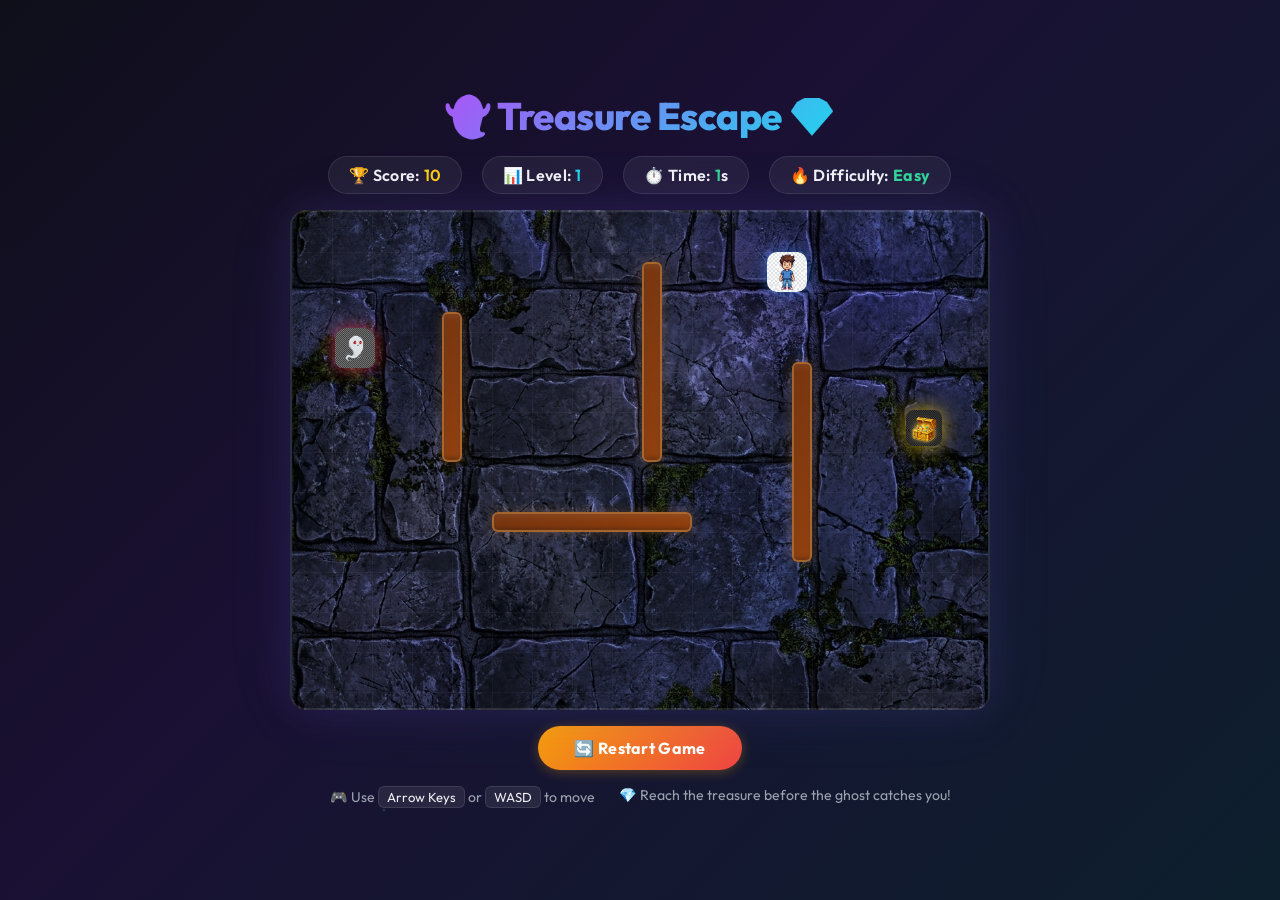
<file: index.html>
<!DOCTYPE html>
<html lang="en">
<head>
  <meta charset="UTF-8">
  <meta name="viewport" content="width=device-width, initial-scale=1.0">
  <meta name="description" content="Treasure Escape - A fun 2D browser game where you guide a boy to the treasure while escaping a ghost!">
  <title>Treasure Escape | 2D Browser Game</title>

  <!-- Google Font for a modern look -->
  <link href="https://fonts.googleapis.com/css2?family=Outfit:wght@400;600;700;800&display=swap" rel="stylesheet">

  <!-- Link to the stylesheet -->
  <link rel="stylesheet" href="style.css">
</head>
<body>

  <!-- ========== MAIN WRAPPER ========== -->
  <div id="game-wrapper">

    <!-- Game Title -->
    <h1 id="game-title">👻 Treasure Escape 💎</h1>

    <!-- HUD: Score, Level, Timer, and Difficulty -->
    <div id="hud">
      <div id="score-display">🏆 Score: <span id="score">0</span></div>
      <div id="level-display">📊 Level: <span id="level">1</span></div>
      <div id="timer-display">⏱️ Time: <span id="timer">0</span>s</div>
      <div id="difficulty-display">🔥 Difficulty: <span id="difficulty">Easy</span></div>
    </div>

    <!-- The Game Canvas Area (2D rectangular map) -->
    <div id="game-area">
      <!-- The boy, ghost, treasure, and walls are created by JavaScript -->

      <!-- Overlay shown on Game Over or Win -->
      <div id="overlay" class="hidden">
        <div id="overlay-content">
          <div id="overlay-emoji"></div>
          <h2 id="status-text"></h2>
          <p id="status-sub"></p>
          <button id="restart-btn" onclick="restartGame()">🔄 Play Again</button>
        </div>
      </div>
    </div>

    <!-- Restart Game Button — always visible, works after Game Over and Win -->
    <button id="restart-game-btn" onclick="restartGame()">🔄 Restart Game</button>

    <!-- Instructions -->
    <div id="instructions">
      <span>🎮 Use <kbd>Arrow Keys</kbd> or <kbd>WASD</kbd> to move</span>
      <span>💎 Reach the treasure before the ghost catches you!</span>
    </div>

  </div>

  <!-- Link to the game logic -->
  <script src="game.js"></script>
</body>
</html>
</file>
<file: style.css>
/* ============================================
   TREASURE ESCAPE — Complete Stylesheet
   A polished, modern look for a 2D browser game.
   ============================================ */

/* ---------- CSS Variables (Design Tokens) ---------- */
:root {
  --bg-dark: #0f0f1a;
  --bg-card: rgba(20, 20, 40, 0.85);
  --accent-purple: #a855f7;
  --accent-cyan: #22d3ee;
  --accent-gold: #facc15;
  --accent-red: #f43f5e;
  --accent-green: #34d399;
  --text-primary: #f0f0f5;
  --text-muted: #9ca3af;
  --glass-bg: rgba(255, 255, 255, 0.06);
  --glass-border: rgba(255, 255, 255, 0.1);
  --game-width: 700px;
  --game-height: 500px;
  --radius: 16px;
  --font: 'Outfit', sans-serif;
}

/* ---------- Global Reset ---------- */
*,
*::before,
*::after {
  margin: 0;
  padding: 0;
  box-sizing: border-box;
}

/* ---------- Body ---------- */
body {
  font-family: var(--font);
  background: var(--bg-dark);
  background: linear-gradient(135deg, #0f0f1a 0%, #1a1033 40%, #0d1f2d 100%);
  color: var(--text-primary);
  display: flex;
  justify-content: center;
  align-items: center;
  min-height: 100vh;
  overflow: hidden;
}

/* Floating particle effect on body (pure CSS) */
body::before {
  content: '';
  position: fixed;
  top: -50%;
  left: -50%;
  width: 200%;
  height: 200%;
  background:
    radial-gradient(2px 2px at 20% 30%, rgba(168, 85, 247, 0.4), transparent),
    radial-gradient(2px 2px at 40% 70%, rgba(34, 211, 238, 0.3), transparent),
    radial-gradient(2px 2px at 60% 20%, rgba(250, 204, 21, 0.3), transparent),
    radial-gradient(2px 2px at 80% 50%, rgba(168, 85, 247, 0.2), transparent),
    radial-gradient(1.5px 1.5px at 15% 80%, rgba(34, 211, 238, 0.3), transparent),
    radial-gradient(1.5px 1.5px at 70% 85%, rgba(250, 204, 21, 0.2), transparent);
  animation: drift 20s linear infinite;
  pointer-events: none;
  z-index: 0;
}

@keyframes drift {
  0%   { transform: translate(0, 0); }
  50%  { transform: translate(-3%, 3%); }
  100% { transform: translate(0, 0); }
}

/* ---------- Game Wrapper ---------- */
#game-wrapper {
  position: relative;
  z-index: 1;
  display: flex;
  flex-direction: column;
  align-items: center;
  gap: 16px;
}

/* ---------- Title ---------- */
#game-title {
  font-size: 2.4rem;
  font-weight: 800;
  letter-spacing: -0.5px;
  background: linear-gradient(135deg, var(--accent-purple), var(--accent-cyan));
  -webkit-background-clip: text;
  -webkit-text-fill-color: transparent;
  background-clip: text;
  text-shadow: none;
  animation: titlePulse 3s ease-in-out infinite;
}

@keyframes titlePulse {
  0%, 100% { filter: brightness(1); transform: scale(1); }
  50%      { filter: brightness(1.15); transform: scale(1.02); }
}

/* ---------- HUD (Score / Level / Timer / Difficulty) ---------- */
#hud {
  display: flex;
  gap: 20px;
  flex-wrap: wrap;
  justify-content: center;
}

#hud > div {
  background: var(--glass-bg);
  backdrop-filter: blur(12px);
  -webkit-backdrop-filter: blur(12px);
  border: 1px solid var(--glass-border);
  padding: 8px 20px;
  border-radius: 40px;
  font-size: 1rem;
  font-weight: 600;
  letter-spacing: 0.3px;
  transition: transform 0.2s, box-shadow 0.2s;
}

#hud > div:hover {
  transform: translateY(-2px);
  box-shadow: 0 4px 20px rgba(168, 85, 247, 0.2);
}

#score-display span { color: var(--accent-gold); }
#level-display span { color: var(--accent-cyan); }
#timer-display span { color: var(--accent-green); }

/* Difficulty display — color changes based on current difficulty */
#difficulty-display span { font-weight: 700; }
#difficulty-display span.easy   { color: var(--accent-green); }
#difficulty-display span.medium { color: #fb923c; }
#difficulty-display span.hard   { color: var(--accent-red); }

/* ---------- Game Area (2D rectangular map) ---------- */
#game-area {
  position: relative;
  width: var(--game-width);
  height: var(--game-height);

  /* Fallback background color if background.png is not available */
  background-color: #111827;

  /* Load the background image from the assets folder */
  background-image: url('assets/background.png');
  background-size: cover;
  background-position: center;
  background-repeat: no-repeat;

  border: 2px solid var(--glass-border);
  border-radius: var(--radius);
  overflow: hidden;
  box-shadow:
    0 0 40px rgba(168, 85, 247, 0.12),
    0 0 80px rgba(34, 211, 238, 0.06),
    inset 0 0 60px rgba(0, 0, 0, 0.3);
}

/* Subtle grid overlay on game area */
#game-area::before {
  content: '';
  position: absolute;
  inset: 0;
  background-image:
    linear-gradient(rgba(255, 255, 255, 0.03) 1px, transparent 1px),
    linear-gradient(90deg, rgba(255, 255, 255, 0.03) 1px, transparent 1px);
  background-size: 40px 40px;
  pointer-events: none;
  z-index: 0;
}

/* ---------- Game Entities ---------- */
.entity {
  position: absolute;
  display: flex;
  align-items: center;
  justify-content: center;
  z-index: 2;
  transition: none;

  /* Hide emoji text — images are used instead.
     If images fail to load, the fallback background color shows. */
  font-size: 0;
  color: transparent;
}

/* Boy / Player — loads assets/boy.png */
.player {
  width: 40px;
  height: 40px;
  border-radius: 10px;
  background-color: #3b82f6;
  background-image: url('assets/boy.png');
  background-size: contain;
  background-repeat: no-repeat;
  background-position: center;
  box-shadow:
    0 0 12px rgba(59, 130, 246, 0.5),
    0 0 24px rgba(59, 130, 246, 0.2);
  animation: playerGlow 1.5s ease-in-out infinite;
}

@keyframes playerGlow {
  0%, 100% { box-shadow: 0 0 12px rgba(59, 130, 246, 0.5), 0 0 24px rgba(59, 130, 246, 0.2); }
  50%      { box-shadow: 0 0 18px rgba(59, 130, 246, 0.7), 0 0 36px rgba(59, 130, 246, 0.35); }
}

/* Ghost / Enemy — loads assets/ghost.png */
.ghost {
  width: 40px;
  height: 40px;
  border-radius: 12px 12px 8px 8px;
  background-color: #dc2626;
  background-image: url('assets/ghost.png');
  background-size: contain;
  background-repeat: no-repeat;
  background-position: center;
  box-shadow:
    0 0 14px rgba(244, 63, 94, 0.6),
    0 0 28px rgba(244, 63, 94, 0.2);
  animation: ghostFloat 2s ease-in-out infinite;
}

@keyframes ghostFloat {
  0%, 100% { transform: translateY(0); }
  50%      { transform: translateY(-6px); }
}

/* Treasure — loads assets/treasure.png */
.treasure {
  width: 36px;
  height: 36px;
  border-radius: 8px;
  background-color: #f59e0b;
  background-image: url('assets/treasure.png');
  background-size: contain;
  background-repeat: no-repeat;
  background-position: center;
  box-shadow:
    0 0 16px rgba(250, 204, 21, 0.6),
    0 0 32px rgba(250, 204, 21, 0.25);
  animation: treasureSpin 3s linear infinite;
}

@keyframes treasureSpin {
  0%   { transform: rotate(0deg) scale(1); }
  25%  { transform: rotate(5deg) scale(1.05); }
  50%  { transform: rotate(0deg) scale(1); }
  75%  { transform: rotate(-5deg) scale(1.05); }
  100% { transform: rotate(0deg) scale(1); }
}

/* Wall / Obstacle — brown blocks */
.wall {
  position: absolute;
  background: linear-gradient(135deg, #78350f, #92400e);
  border: 2px solid rgba(180, 120, 60, 0.7);
  border-radius: 6px;
  box-shadow:
    0 0 12px rgba(180, 120, 60, 0.35),
    inset 0 2px 6px rgba(255, 255, 255, 0.1),
    inset 0 -2px 4px rgba(0, 0, 0, 0.3);
  z-index: 1;
  /* Brick-like grid pattern */
  background-image:
    linear-gradient(135deg, #78350f, #92400e),
    repeating-linear-gradient(
      90deg,
      rgba(255, 255, 255, 0.06) 0px,
      rgba(255, 255, 255, 0.06) 1px,
      transparent 1px,
      transparent 20px
    ),
    repeating-linear-gradient(
      0deg,
      rgba(255, 255, 255, 0.06) 0px,
      rgba(255, 255, 255, 0.06) 1px,
      transparent 1px,
      transparent 20px
    );
}

/* ---------- Overlay (Game Over / Win) ---------- */
#overlay {
  position: absolute;
  inset: 0;
  background: rgba(10, 10, 25, 0.88);
  backdrop-filter: blur(8px);
  -webkit-backdrop-filter: blur(8px);
  display: flex;
  align-items: center;
  justify-content: center;
  z-index: 10;
  animation: fadeIn 0.4s ease;
}

#overlay.hidden {
  display: none;
}

@keyframes fadeIn {
  from { opacity: 0; }
  to   { opacity: 1; }
}

#overlay-content {
  text-align: center;
  display: flex;
  flex-direction: column;
  align-items: center;
  gap: 12px;
}

#overlay-emoji {
  font-size: 4rem;
  animation: bounceIn 0.6s cubic-bezier(0.34, 1.56, 0.64, 1);
}

@keyframes bounceIn {
  0%   { transform: scale(0); }
  60%  { transform: scale(1.2); }
  100% { transform: scale(1); }
}

#status-text {
  font-size: 2rem;
  font-weight: 800;
  letter-spacing: -0.5px;
}

#status-text.win {
  background: linear-gradient(135deg, var(--accent-gold), #fde68a);
  -webkit-background-clip: text;
  -webkit-text-fill-color: transparent;
  background-clip: text;
}

#status-text.lose {
  background: linear-gradient(135deg, var(--accent-red), #fda4af);
  -webkit-background-clip: text;
  -webkit-text-fill-color: transparent;
  background-clip: text;
}

#status-sub {
  color: var(--text-muted);
  font-size: 0.95rem;
}

/* Overlay Play Again Button */
#restart-btn {
  margin-top: 8px;
  padding: 12px 32px;
  font-family: var(--font);
  font-size: 1rem;
  font-weight: 700;
  color: #fff;
  border: none;
  border-radius: 40px;
  background: linear-gradient(135deg, var(--accent-purple), var(--accent-cyan));
  cursor: pointer;
  transition: transform 0.2s, box-shadow 0.2s;
}

#restart-btn:hover {
  transform: translateY(-2px) scale(1.04);
  box-shadow: 0 6px 24px rgba(168, 85, 247, 0.4);
}

#restart-btn:active {
  transform: scale(0.97);
}

/* ---------- Persistent Restart Button ---------- */
#restart-game-btn {
  padding: 12px 36px;
  font-family: var(--font);
  font-size: 1rem;
  font-weight: 700;
  color: #fff;
  border: none;
  border-radius: 40px;
  background: linear-gradient(135deg, #f59e0b, #ef4444);
  cursor: pointer;
  letter-spacing: 0.3px;
  transition: transform 0.2s, box-shadow 0.2s;
  box-shadow: 0 2px 12px rgba(245, 158, 11, 0.3);
}

#restart-game-btn:hover {
  transform: translateY(-3px) scale(1.05);
  box-shadow: 0 6px 28px rgba(245, 158, 11, 0.5);
}

#restart-game-btn:active {
  transform: scale(0.96);
  box-shadow: 0 1px 6px rgba(245, 158, 11, 0.2);
}

/* ---------- Instructions ---------- */
#instructions {
  display: flex;
  gap: 24px;
  flex-wrap: wrap;
  justify-content: center;
  color: var(--text-muted);
  font-size: 0.88rem;
}

#instructions kbd {
  display: inline-block;
  padding: 2px 8px;
  background: rgba(255, 255, 255, 0.08);
  border: 1px solid var(--glass-border);
  border-radius: 6px;
  font-family: var(--font);
  font-size: 0.82rem;
  color: var(--text-primary);
}

/* ---------- Responsive ---------- */
@media (max-width: 760px) {
  :root {
    --game-width: 95vw;
    --game-height: 60vw;
  }

  #game-title {
    font-size: 1.6rem;
  }

  #hud > div {
    padding: 6px 14px;
    font-size: 0.85rem;
  }

  .entity {
    font-size: 1.4rem;
  }

  .player, .ghost {
    width: 30px;
    height: 30px;
  }

  .treasure {
    width: 28px;
    height: 28px;
  }
}
</file>
